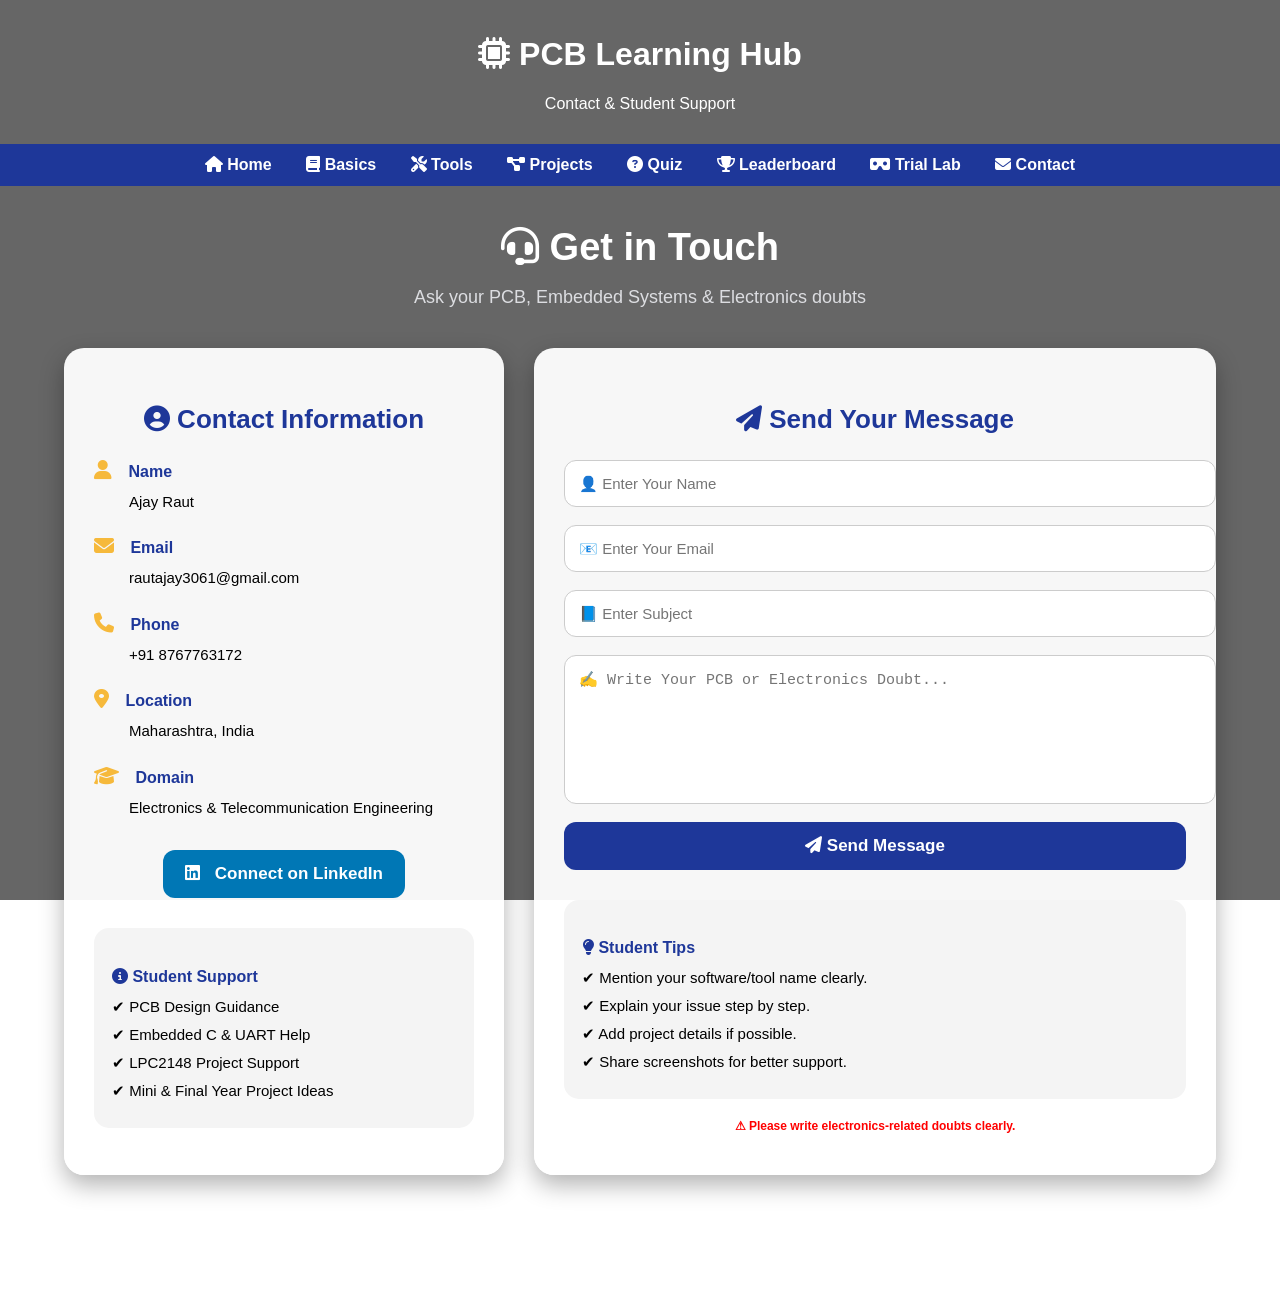
<file: contact.html>
<!DOCTYPE html>
<html lang="en">
<head>

    <meta charset="UTF-8">
    <meta name="viewport" content="width=device-width, initial-scale=1.0">

    <title>Contact - PCB Learning Hub</title>

    <!-- Main CSS -->
    <link rel="stylesheet" href="style.css">

    <!-- Font Awesome -->
    <link rel="stylesheet"
    href="https://cdnjs.cloudflare.com/ajax/libs/font-awesome/6.5.0/css/all.min.css">

    <style>

        /* ================= CONTACT PAGE ================= */

        .contact-section{
            width: 90%;
            max-width: 1200px;
            margin: 40px auto;
        }

        .contact-title{
            text-align: center;
            margin-bottom: 40px;
        }

        .contact-title h2{
            font-size: 38px;
            color: white;
            margin-bottom: 10px;
        }

        .contact-title p{
            color: #dcdde1;
            font-size: 18px;
        }

        .contact-container{
            display: flex;
            flex-wrap: wrap;
            gap: 30px;
            justify-content: center;
            align-items: stretch;
        }

        /* LEFT SIDE */

        .contact-info{
            flex: 1;
            min-width: 320px;
            max-width: 380px;
            background: rgba(255,255,255,0.95);
            color: black;
            border-radius: 20px;
            padding: 30px;
            box-shadow: 0px 10px 25px rgba(0,0,0,0.3);
        }

        .contact-info h3{
            color: #1e3799;
            margin-bottom: 25px;
            text-align: center;
            font-size: 26px;
        }

        .info-box{
            margin-bottom: 22px;
        }

        .info-box i{
            color: #f6b93b;
            font-size: 20px;
            margin-right: 12px;
        }

        .info-box span{
            font-weight: bold;
            color: #1e3799;
        }

        .info-box p{
            margin-top: 8px;
            margin-left: 35px;
            line-height: 1.7;
            font-size: 15px;
        }

        /* LINKEDIN BUTTON */

        .linkedin-box{
            margin-top: 30px;
            text-align: center;
        }

        .linkedin-btn{
            display: inline-block;
            text-decoration: none;
            background: #0077b5;
            color: white;
            padding: 14px 22px;
            border-radius: 12px;
            font-size: 17px;
            transition: 0.3s;
            font-weight: bold;
        }

        .linkedin-btn i{
            margin-right: 10px;
        }

        .linkedin-btn:hover{
            background: #005582;
            transform: translateY(-5px);
        }

        /* SUPPORT BOX */

        .support-box{
            margin-top: 30px;
            background: #f4f4f4;
            padding: 18px;
            border-radius: 15px;
        }

        .support-box h4{
            color: #1e3799;
            margin-bottom: 12px;
        }

        .support-box p{
            margin: 10px 0;
            font-size: 15px;
        }

        /* RIGHT SIDE */

        .contact-form-box{
            flex: 1;
            min-width: 320px;
            max-width: 650px;
            background: rgba(255,255,255,0.95);
            color: black;
            border-radius: 20px;
            padding: 30px;
            box-shadow: 0px 10px 25px rgba(0,0,0,0.3);
        }

        .contact-form-box h3{
            color: #1e3799;
            margin-bottom: 25px;
            text-align: center;
            font-size: 26px;
        }

        .contact-form{
            display: flex;
            flex-direction: column;
            gap: 18px;
        }

        .contact-form input,
        .contact-form textarea{
            width: 100%;
            padding: 14px;
            border-radius: 12px;
            border: 1px solid #ccc;
            font-size: 15px;
            outline: none;
            transition: 0.3s;
        }

        .contact-form input:focus,
        .contact-form textarea:focus{
            border-color: #1e3799;
            box-shadow: 0px 0px 10px rgba(30,55,153,0.3);
        }

        .contact-form textarea{
            resize: none;
        }

        .contact-form button{
            background: #1e3799;
            color: white;
            border: none;
            padding: 14px;
            border-radius: 12px;
            font-size: 17px;
            cursor: pointer;
            transition: 0.3s;
        }

        .contact-form button:hover{
            background: #0c2461;
            transform: scale(1.02);
        }

        /* STUDENT HELP */

        .student-tips{
            margin-top: 30px;
            background: #f4f4f4;
            border-radius: 15px;
            padding: 18px;
        }

        .student-tips h4{
            color: #1e3799;
            margin-bottom: 12px;
        }

        .student-tips p{
            margin: 10px 0;
            font-size: 15px;
        }

        .warning{
            margin-top: 20px;
            text-align: center;
            color: red;
            font-weight: bold;
        }

        /* RESPONSIVE */

        @media(max-width: 768px){

            .contact-title h2{
                font-size: 28px;
            }

            .contact-title p{
                font-size: 15px;
            }

            .contact-info,
            .contact-form-box{
                max-width: 100%;
            }

        }

    </style>

</head>

<body>

<!-- ================= HEADER ================= -->

<header>

    <h1>
        <i class="fas fa-microchip"></i>
        PCB Learning Hub
    </h1>

    <p>
        Contact & Student Support
    </p>

</header>

<!-- ================= NAVBAR ================= -->

<nav>

    <a href="index.html">
        <i class="fas fa-home"></i>
        Home
    </a>

    <a href="basics.html">
        <i class="fas fa-book"></i>
        Basics
    </a>

    <a href="tools.html">
        <i class="fas fa-tools"></i>
        Tools
    </a>

    <a href="project.html">
        <i class="fas fa-project-diagram"></i>
        Projects
    </a>

    <a href="quiz.html">
        <i class="fas fa-question-circle"></i>
        Quiz
    </a>

    <a href="leaderboard.html">
        <i class="fas fa-trophy"></i>
        Leaderboard
    </a>

    <a href="trial.html">
        <i class="fas fa-vr-cardboard"></i>
        Trial Lab
    </a>

    <a href="contact.html">
        <i class="fas fa-envelope"></i>
        Contact
    </a>

</nav>

<!-- ================= CONTACT SECTION ================= -->

<section class="contact-section">

    <!-- Title -->
    <div class="contact-title">

        <h2>
            <i class="fas fa-headset"></i>
            Get in Touch
        </h2>

        <p>
            Ask your PCB, Embedded Systems & Electronics doubts
        </p>

    </div>

    <!-- Main Container -->
    <div class="contact-container">

        <!-- LEFT SIDE -->
        <div class="contact-info">

            <h3>
                <i class="fas fa-user-circle"></i>
                Contact Information
            </h3>

            <div class="info-box">

                <span>
                    <i class="fas fa-user"></i>
                    Name
                </span>

                <p>Ajay Raut</p>

            </div>

            <div class="info-box">

                <span>
                    <i class="fas fa-envelope"></i>
                    Email
                </span>

                <p>rautajay3061@gmail.com</p>

            </div>

            <div class="info-box">

                <span>
                    <i class="fas fa-phone"></i>
                    Phone
                </span>

                <p>+91 8767763172</p>

            </div>

            <div class="info-box">

                <span>
                    <i class="fas fa-location-dot"></i>
                    Location
                </span>

                <p>Maharashtra, India</p>

            </div>

            <div class="info-box">

                <span>
                    <i class="fas fa-graduation-cap"></i>
                    Domain
                </span>

                <p>Electronics & Telecommunication Engineering</p>

            </div>

            <!-- LinkedIn Button -->
            <div class="linkedin-box">

                <a href="https://www.linkedin.com/in/ajayraut3061"
                target="_blank"
                class="linkedin-btn">

                    <i class="fab fa-linkedin"></i>
                    Connect on LinkedIn

                </a>

            </div>

            <!-- Support -->
            <div class="support-box">

                <h4>
                    <i class="fas fa-circle-info"></i>
                    Student Support
                </h4>

                <p>✔ PCB Design Guidance</p>

                <p>✔ Embedded C & UART Help</p>

                <p>✔ LPC2148 Project Support</p>

                <p>✔ Mini & Final Year Project Ideas</p>

            </div>

        </div>

        <!-- RIGHT SIDE -->
        <div class="contact-form-box">

            <h3>

                <i class="fas fa-paper-plane"></i>
                Send Your Message

            </h3>

            <!-- FORM -->
            <form class="contact-form"
            action="mailto:rautajay3061@gmail.com"
            method="post"
            enctype="text/plain">

                <input type="text"
                name="name"
                placeholder="👤 Enter Your Name"
                required>

                <input type="email"
                name="email"
                placeholder="📧 Enter Your Email"
                required>

                <input type="text"
                name="subject"
                placeholder="📘 Enter Subject">

                <textarea
                name="message"
                rows="7"
                placeholder="✍ Write Your PCB or Electronics Doubt..."
                required></textarea>

                <button type="submit">

                    <i class="fas fa-paper-plane"></i>
                    Send Message

                </button>

            </form>

            <!-- Student Tips -->
            <div class="student-tips">

                <h4>
                    <i class="fas fa-lightbulb"></i>
                    Student Tips
                </h4>

                <p>✔ Mention your software/tool name clearly.</p>

                <p>✔ Explain your issue step by step.</p>

                <p>✔ Add project details if possible.</p>

                <p>✔ Share screenshots for better support.</p>

            </div>

            <p class="warning">

                ⚠ Please write electronics-related doubts clearly.

            </p>

        </div>

    </div>

</section>

<!-- ================= FOOTER ================= -->

<footer>

    <p>
        © 2026 PCB Learning Hub | Created by Ajay Raut
    </p>

    <a href="privacy.html" style="color:white;">

        <i class="fas fa-shield-alt"></i>
        Privacy Policy

    </a>

</footer>

</body>
</html>
</file>
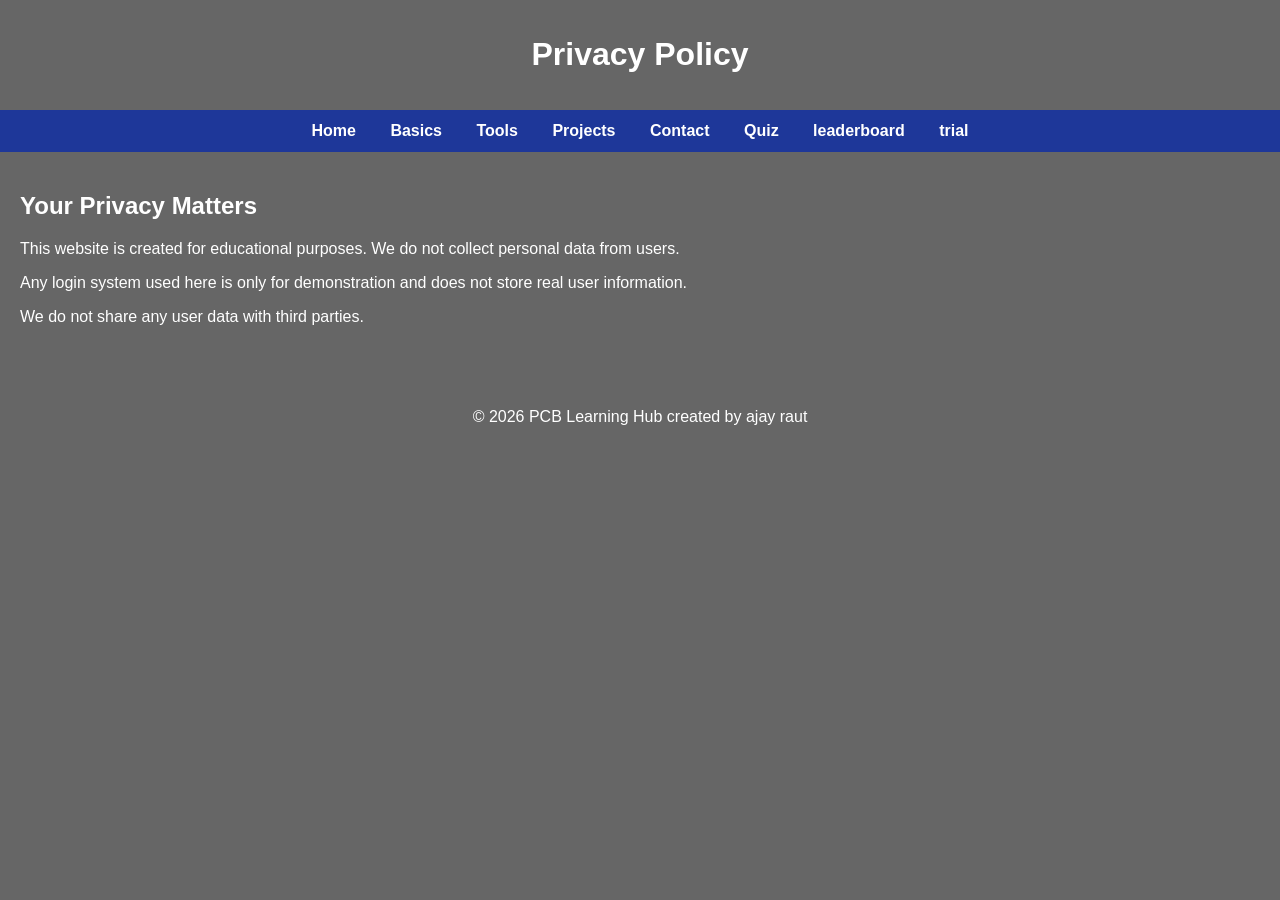
<file: privacy.html>
<!DOCTYPE html>
<html lang="en">
<head>
    <meta charset="UTF-8">
    <title>Privacy Policy</title>
    <link rel="stylesheet" href="style.css">
</head>

<body>

<header>
    <h1>Privacy Policy</h1>
</header>


    <nav>
    <a href="index.html">Home</a>
    <a href="basics.html">Basics</a>
    <a href="tools.html">Tools</a>
    <a href="project.html">Projects</a>
    <a href="contact.html">Contact</a>
    <a href="quiz.html">Quiz</a>
     <a href="leaderboard.html">leaderboard</a>
     <a href="trial.html">trial</a>
     

</nav>


<section class="section">
    <h2>Your Privacy Matters</h2>
    <p>
        This website is created for educational purposes. We do not collect
        personal data from users.
    </p>

    <p>
        Any login system used here is only for demonstration and does not
        store real user information.
    </p>

    <p>
        We do not share any user data with third parties.
    </p>
</section>

<footer>
    <p>© 2026 PCB Learning Hub created by ajay raut</p>
</footer>

</body>
</html>
</file>
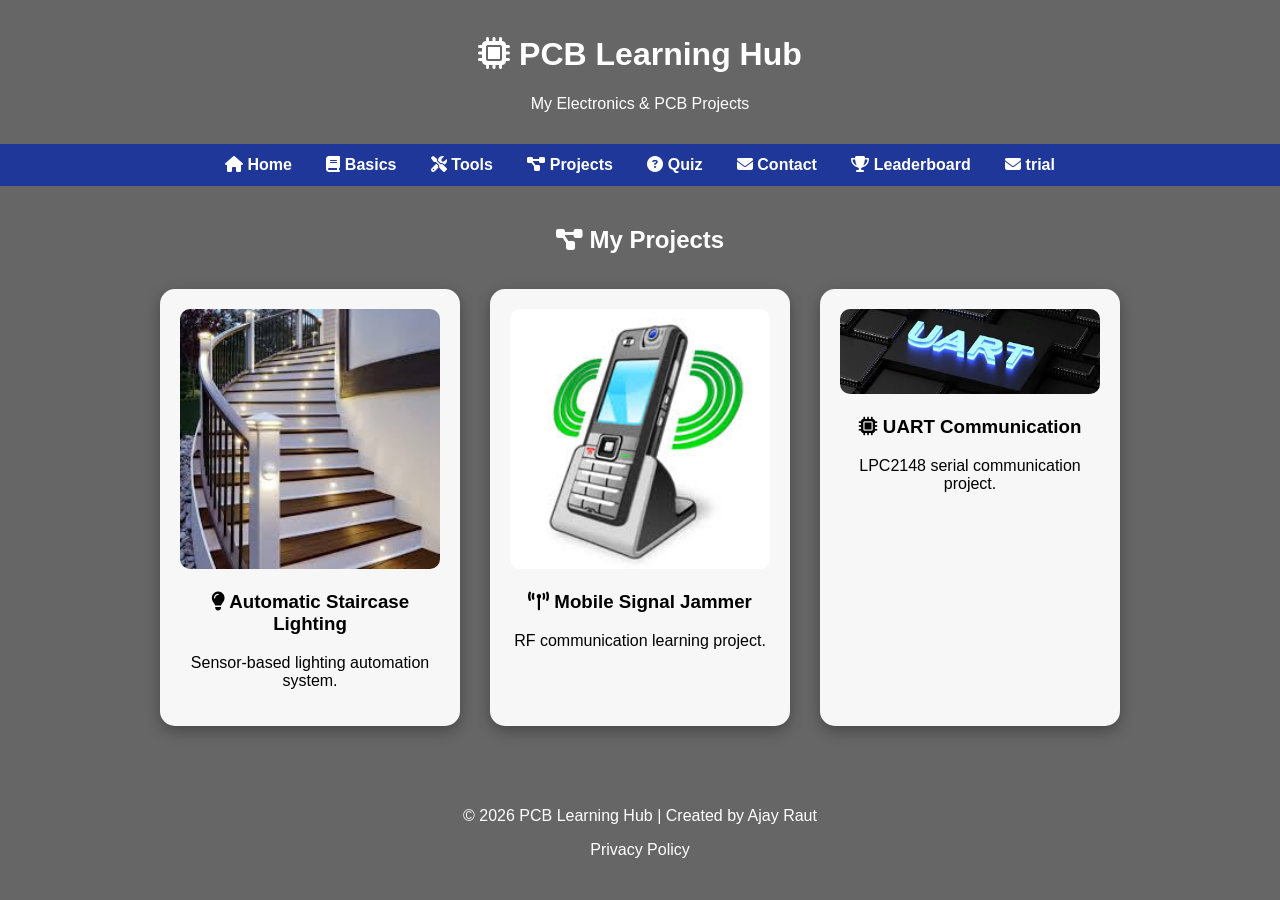
<file: project.html>
<!DOCTYPE html>
<html lang="en">

<head>

    <meta charset="UTF-8">

    <meta name="viewport"
    content="width=device-width, initial-scale=1.0">

    <title>Projects - PCB Learning Hub</title>

    <link rel="stylesheet" href="style.css">

    <!-- Font Awesome -->
    <link rel="stylesheet"
    href="https://cdnjs.cloudflare.com/ajax/libs/font-awesome/6.5.0/css/all.min.css">

    <style>

        /* ================= POPUP ================= */

        .popup{

            display:none;
            position:fixed;
            z-index:9999;
            left:0;
            top:0;
            width:100%;
            height:100%;
            overflow:auto;
            background:rgba(0,0,0,0.8);

        }

        /* Popup Box */

        .popup-content{

            background:white;
            color:black;
            width:80%;
            max-width:800px;
            margin:50px auto;
            padding:30px;
            border-radius:20px;
            position:relative;
            animation:popupAnimation 0.5s ease;

        }

        /* Animation */

        @keyframes popupAnimation{

            from{
                opacity:0;
                transform:scale(0.8);
            }

            to{
                opacity:1;
                transform:scale(1);
            }

        }

        /* Close Button */

        .close{

            position:absolute;
            right:20px;
            top:10px;
            font-size:35px;
            color:red;
            cursor:pointer;
            transition:0.3s;

        }

        .close:hover{

            transform:rotate(90deg);
            color:darkred;

        }

        /* Popup Heading */

        .popup-content h2{

            color:#1e3799;

        }

        /* Popup List */

        .popup-content ul{

            line-height:2;

        }

        /* Popup Image */

        .popup-content img{

            width:100%;
            border-radius:15px;
            margin-bottom:20px;

        }

        /* Project Cards */

        .card{

            cursor:pointer;
            transition:0.4s;

        }

        .card:hover{

            transform:translateY(-10px);

        }

        /* Mobile Responsive */

        @media(max-width:768px){

            .popup-content{

                width:95%;

            }

        }

    </style>

</head>

<body>

<!-- ================= HEADER ================= -->

<header>

    <h1>

        <i class="fas fa-microchip"></i>
        PCB Learning Hub

    </h1>

    <p>

        My Electronics & PCB Projects

    </p>

</header>

<!-- ================= NAVBAR ================= -->

<nav>

    <a href="index.html">
        <i class="fas fa-home"></i>
        Home
    </a>

    <a href="basics.html">
        <i class="fas fa-book"></i>
        Basics
    </a>

    <a href="tools.html">
        <i class="fas fa-tools"></i>
        Tools
    </a>

    <a href="project.html">
        <i class="fas fa-project-diagram"></i>
        Projects
    </a>

    <a href="quiz.html">
        <i class="fas fa-question-circle"></i>
        Quiz
    </a>

    <a href="contact.html">
        <i class="fas fa-envelope"></i>
        Contact
    </a>

    <a href="leaderboard.html">
        <i class="fas fa-trophy"></i>
        Leaderboard
    </a>
    <a href="trial.html">
        <i class="fas fa-envelope"></i>
        trial
    </a>

</nav>

<!-- ================= PROJECT SECTION ================= -->

<section class="section">

    <h2 style="text-align:center;">

        <i class="fas fa-project-diagram"></i>
        My Projects

    </h2>

    <div class="container">

        <!-- Staircase -->

        <div class="card"
        onclick="openPopup('stairs')">

            <img src="staircase.jpg">

            <h3>

                <i class="fas fa-lightbulb"></i>
                Automatic Staircase Lighting

            </h3>

            <p>

                Sensor-based lighting automation system.

            </p>

        </div>

        <!-- Jammer -->

        <div class="card"
        onclick="openPopup('jammer')">

            <img src="jammer.jpg">

            <h3>

                <i class="fas fa-broadcast-tower"></i>
                Mobile Signal Jammer

            </h3>

            <p>

                RF communication learning project.

            </p>

        </div>

        <!-- UART -->

        <div class="card"
        onclick="openPopup('uart')">

            <img src="uart.jpg">

            <h3>

                <i class="fas fa-microchip"></i>
                UART Communication

            </h3>

            <p>

                LPC2148 serial communication project.

            </p>

        </div>

    </div>

</section>

<!-- ================= POPUP ================= -->

<div id="popup" class="popup">

    <div class="popup-content">

        <!-- Close -->

        <span class="close"
        onclick="closePopup()">

            &times;

        </span>

        <!-- Dynamic Content -->

        <div id="popupData"></div>

    </div>

</div>

<!-- ================= FOOTER ================= -->

<footer>

    <p>

        © 2026 PCB Learning Hub |
        Created by Ajay Raut

    </p>

    <a href="privacy.html"
    style="color:white;">

        Privacy Policy

    </a>

</footer>

<!-- ================= JAVASCRIPT ================= -->

<script>

    function openPopup(project){

        const popup =
        document.getElementById("popup");

        const popupData =
        document.getElementById("popupData");

        popup.style.display = "block";

        let content = "";

        // ================= STAIRCASE =================

        if(project === "stairs"){

            content = `

            <img src="staircase.jpg">

            <h2>
            <i class="fas fa-lightbulb"></i>
            Automatic Staircase Lighting
            </h2>

            <p>
            This project automatically controls
            staircase lights using sensors.
            </p>

            <h3>Components Used</h3>

            <ul>

                <li>IR Sensors</li>
                <li>Relay Module</li>
                <li>LED Lights</li>
                <li>Power Supply</li>

            </ul>

            <h3>Working</h3>

            <p>
            Sensors detect human movement and
            automatically switch ON/OFF lights.
            </p>

            <h3>Advantages</h3>

            <ul>

                <li>Energy Saving</li>
                <li>Automatic Operation</li>
                <li>Low Maintenance</li>

            </ul>

            `;

        }

        // ================= JAMMER =================

        else if(project === "jammer"){

            content = `

            <img src="jammer.jpg">

            <h2>
            <i class="fas fa-broadcast-tower"></i>
            Mobile Signal Jammer
            </h2>

            <p>
            RF communication learning project
            for educational purpose.
            </p>

            <h3>Components Used</h3>

            <ul>

                <li>RF Oscillator</li>
                <li>Transistors</li>
                <li>Capacitors</li>
                <li>Antenna</li>

            </ul>

            <h3>Working</h3>

            <p>
            Generates RF signals to interfere
            with communication frequencies.
            </p>

            <h3>Applications</h3>

            <ul>

                <li>RF Learning</li>
                <li>Communication Study</li>
                <li>Electronics Research</li>

            </ul>

            `;

        }

        // ================= UART =================

        else if(project === "uart"){

            content = `

            <img src="uart.jpg">

            <h2>
            <i class="fas fa-microchip"></i>
            UART Communication using LPC2148
            </h2>

            <p>
            Serial communication project
            using UART protocol.
            </p>

            <h3>Components Used</h3>

            <ul>

                <li>LPC2148</li>
                <li>MAX232 IC</li>
                <li>USB to TTL Converter</li>
                <li>Embedded C</li>

            </ul>

            <h3>Working</h3>

            <p>
            UART transmits serial data using
            TX and RX pins with baud rate setup.
            </p>

            <h3>Features</h3>

            <ul>

                <li>Serial Communication</li>
                <li>Data Transmission</li>
                <li>Terminal Communication</li>

            </ul>

            `;

        }

        popupData.innerHTML = content;

    }

    // ================= CLOSE POPUP =================

    function closePopup(){

        document.getElementById("popup")
        .style.display = "none";

    }

    // ================= OUTSIDE CLICK CLOSE =================

    window.onclick = function(event){

        const popup =
        document.getElementById("popup");

        if(event.target == popup){

            popup.style.display = "none";

        }

    }

</script>

</body>
</html>
</file>
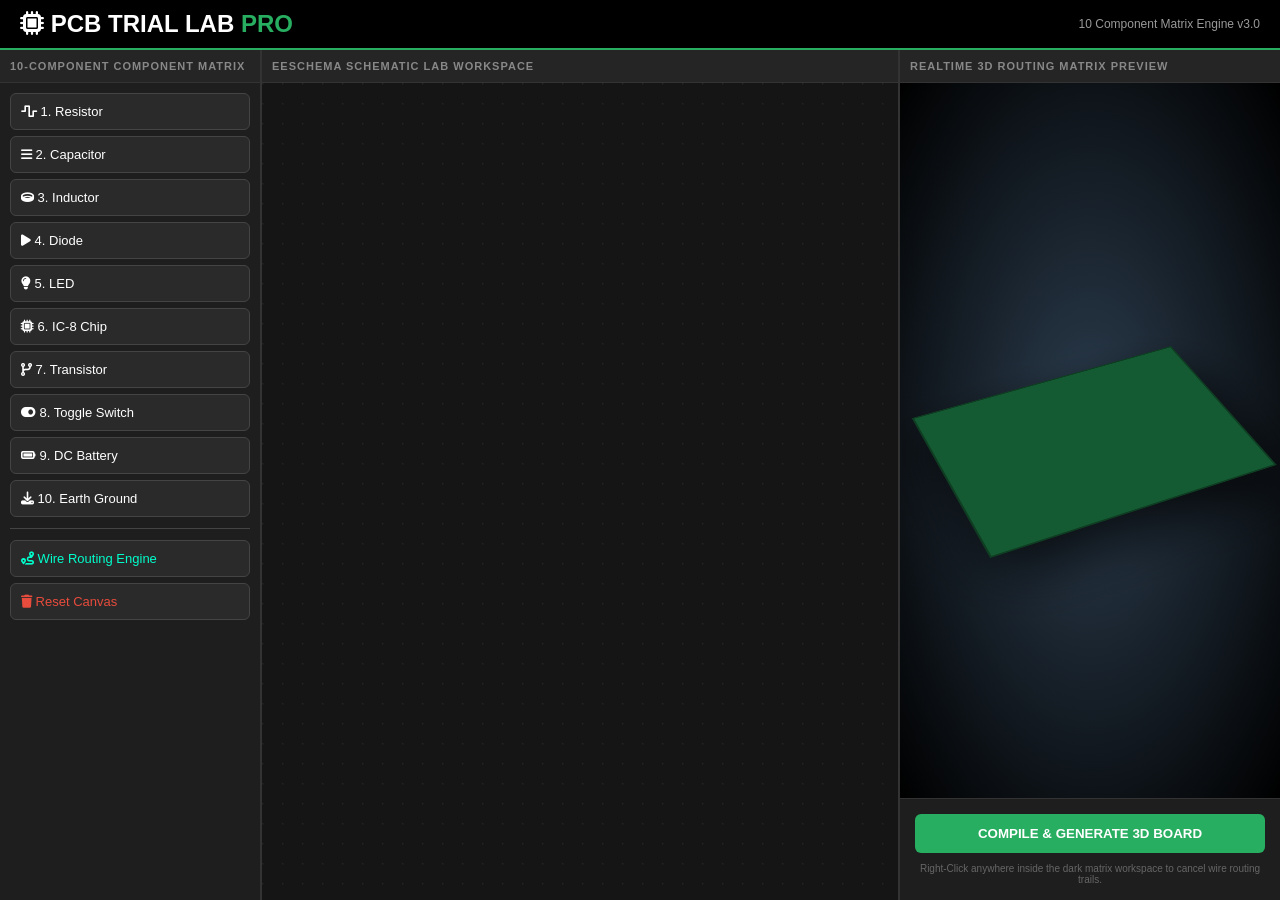
<file: trial.html>
<!DOCTYPE html>
<html lang="en">
<head>
    <meta charset="UTF-8">
    <meta name="viewport" content="width=device-width, initial-scale=1.0">
    <title>PCB Lab Pro - 10 Component Dynamic Engine</title>
    <link rel="stylesheet" href="https://cdnjs.cloudflare.com/ajax/libs/font-awesome/6.5.0/css/all.min.css">
    <style>
        :root {
            --bg: #121212;
            --panel: #1e1e1e;
            --accent: #27ae60;
            --wire: #00ffcc;
            --pcb-green: #145a32;
            --gold: #f1c40f;
        }

        * { margin: 0; padding: 0; box-sizing: border-box; }
        body { font-family: 'Inter', sans-serif; background: var(--bg); color: #fff; overflow: hidden; }

        .app-container { display: flex; flex-direction: column; height: 100vh; }
        header { background: #000; padding: 10px 20px; border-bottom: 2px solid var(--accent); display: flex; justify-content: space-between; align-items: center;}

        .main-layout { display: grid; grid-template-columns: 260px 1fr 380px; flex-grow: 1; overflow: hidden; background: #333; gap: 2px; }

        /* Panels */
        .panel { background: var(--panel); display: flex; flex-direction: column; position: relative; overflow: hidden; }
        .panel-header { background: #252525; padding: 10px; font-size: 11px; font-weight: bold; letter-spacing: 1px; color: #888; border-bottom: 1px solid #333; }

        /* Toolbar */
        .toolbar { padding: 10px; display: flex; flex-direction: column; gap: 6px; overflow-y: auto; flex-grow: 1; }
        .t-btn { 
            background: #2a2a2a; border: 1px solid #444; color: white; padding: 10px; 
            border-radius: 6px; cursor: pointer; text-align: left; transition: 0.2s; font-size: 13px;
        }
        .t-btn:hover { border-color: var(--accent); background: #333; }
        .t-btn.active { background: var(--accent); border-color: #fff; }

        /* Editor */
        .editor-space { background: #151515; position: relative; cursor: crosshair; overflow: hidden; }
        #schematic { width: 100%; height: 100%; }

        /* 3D Stage */
        .stage-3d { 
            flex-grow: 1; display: flex; align-items: center; justify-content: center; 
            perspective: 1200px; background: radial-gradient(#2c3e50, #000); overflow: hidden;
        }
        .pcb-canvas-3d {
            width: 300px; height: 220px; background: var(--pcb-green);
            transform-style: preserve-3d; transform: rotateX(50deg) rotateZ(-25deg);
            transition: transform 0.8s cubic-bezier(0.2, 0.8, 0.2, 1);
            position: relative; box-shadow: 0 30px 60px rgba(0,0,0,0.7);
            border: 2px solid #0e3d22;
        }

        /* 3D Components Styling */
        .comp-3d { position: absolute; transform-style: preserve-3d; min-width: 8px; min-height: 8px; border-radius: 2px; }
        .resistor-3d { background: #d35400; height: 6px; width: 20px; box-shadow: 0 3px 5px #000; }
        .capacitor-3d { background: #3498db; height: 12px; width: 12px; border-radius: 50%; box-shadow: 0 4px 6px #000; }
        .inductor-3d { background: #2c3e50; height: 8px; width: 16px; border: 1px solid #7f8c8d; }
        .diode-3d { background: #111; height: 6px; width: 14px; border-right: 4px solid #bdc3c7; }
        .led-3d { width: 10px; height: 10px; background: #e74c3c; border-radius: 50%; box-shadow: 0 0 15px #e74c3c; }
        .ic-3d { background: #1a1a1a; border: 1px solid #333; box-shadow: 0 5px 10px #000; color: #fff; font-size: 7px; display: flex; align-items: center; justify-content: center; width: 32px; height: 24px; }
        .transistor-3d { background: #222; width: 12px; height: 12px; border-radius: 50% 50% 0 0; border-bottom: 3px solid #7f8c8d; }
        .switch-3d { background: #7f8c8d; width: 14px; height: 14px; border: 2px solid #d63031; }
        .battery-3d { background: #f1c40f; width: 22px; height: 12px; border-left: 3px solid #111; }
        .gnd-3d { background: #7f8c8d; width: 8px; height: 4px; border-radius: 0; }
        
        .trace-3d { position: absolute; background: var(--gold); height: 2px; opacity: 0.7; box-shadow: 0 0 2px var(--gold); transform-origin: 0 50%; }

        .footer-tools { padding: 15px; border-top: 1px solid #333; }
        .gen-btn { width: 100%; background: var(--accent); color: white; border: none; padding: 12px; border-radius: 6px; font-weight: bold; cursor: pointer; }
        .gen-btn:active { transform: scale(0.98); }
    </style>
</head>
<body>

<div class="app-container">
    <header>
        <h2><i class="fas fa-microchip"></i> PCB TRIAL LAB <span style="color:var(--accent)">PRO</span></h2>
        <div style="font-size: 12px; opacity: 0.6;">10 Component Matrix Engine v3.0</div>
    </header>

    <div class="main-layout">
        <!-- Tools System Matrix -->
        <div class="panel">
            <div class="panel-header">10-COMPONENT COMPONENT MATRIX</div>
            <div class="toolbar">
                <button class="t-btn" id="t-resistor" onclick="setTool('resistor')"><i class="fas fa-wave-square"></i> 1. Resistor</button>
                <button class="t-btn" id="t-capacitor" onclick="setTool('capacitor')"><i class="fas fa-bars"></i> 2. Capacitor</button>
                <button class="t-btn" id="t-inductor" onclick="setTool('inductor')"><i class="fas fa-ring"></i> 3. Inductor</button>
                <button class="t-btn" id="t-diode" onclick="setTool('diode')"><i class="fas fa-play"></i> 4. Diode</button>
                <button class="t-btn" id="t-led" onclick="setTool('led')"><i class="fas fa-lightbulb"></i> 5. LED</button>
                <button class="t-btn" id="t-ic" onclick="setTool('ic')"><i class="fas fa-microchip"></i> 6. IC-8 Chip</button>
                <button class="t-btn" id="t-transistor" onclick="setTool('transistor')"><i class="fas fa-code-branch"></i> 7. Transistor</button>
                <button class="t-btn" id="t-switch" onclick="setTool('switch')"><i class="fas fa-toggle-on"></i> 8. Toggle Switch</button>
                <button class="t-btn" id="t-battery" onclick="setTool('battery')"><i class="fas fa-battery-full"></i> 9. DC Battery</button>
                <button class="t-btn" id="t-gnd" onclick="setTool('gnd')"><i class="fas fa-download"></i> 10. Earth Ground</button>
                <hr style="border:0; border-top:1px solid #444; margin: 5px 0;">
                <button class="t-btn" id="t-wire" onclick="setTool('wire')" style="color:var(--wire)"><i class="fas fa-route"></i> Wire Routing Engine</button>
                <button class="t-btn" onclick="clearSheet()" style="color:#e74c3c"><i class="fas fa-trash"></i> Reset Canvas</button>
            </div>
        </div>

        <!-- Schematic Canvas Workspace -->
        <div class="panel editor-space">
            <div class="panel-header">EESCHEMA SCHEMATIC LAB WORKSPACE</div>
            <canvas id="schematic"></canvas>
        </div>

        <!-- Realtime Object Oriented 3D Spatial Engine -->
        <div class="panel">
            <div class="panel-header">REALTIME 3D ROUTING MATRIX PREVIEW</div>
            <div class="stage-3d">
                <div class="pcb-canvas-3d" id="pcb3d"></div>
            </div>
            <div class="footer-tools">
                <button class="gen-btn" onclick="generate3D()">COMPILE & GENERATE 3D BOARD</button>
                <p style="font-size: 10px; color:#666; margin-top:10px; text-align:center;">
                    Right-Click anywhere inside the dark matrix workspace to cancel wire routing trails.
                </p>
            </div>
        </div>
    </div>
</div>

<script>
    const canvas = document.getElementById('schematic');
    const ctx = canvas.getContext('2d');
    const pcb3d = document.getElementById('pcb3d');
    
    let currentTool = null;
    let components = [];
    let wires = [];
    let wireStart = null;
    let mouse = { x: 0, y: 0 };
    const GRID = 20;

    function init() {
        canvas.width = canvas.offsetWidth;
        canvas.height = canvas.offsetHeight;
        renderLoop();
    }
    window.addEventListener('resize', init);
    init();

    function setTool(tool) {
        currentTool = tool;
        wireStart = null;
        document.querySelectorAll('.t-btn').forEach(b => b.classList.remove('active'));
        if(tool) document.getElementById('t-' + tool).classList.add('active');
    }

    canvas.addEventListener('mousemove', (e) => {
        const rect = canvas.getBoundingClientRect();
        mouse.x = Math.round((e.clientX - rect.left) / GRID) * GRID;
        mouse.y = Math.round((e.clientY - rect.top) / GRID) * GRID;
    });

    canvas.addEventListener('mousedown', (e) => {
        if (!currentTool) return;
        if (e.button === 2) return; 

        if (currentTool === 'wire') {
            if (!wireStart) {
                wireStart = { ...mouse };
            } else {
                wires.push({ x1: wireStart.x, y1: wireStart.y, x2: mouse.x, y2: mouse.y });
                wireStart = { ...mouse }; 
            }
        } else {
            components.push({ type: currentTool, x: mouse.x, y: mouse.y });
        }
    });

    canvas.addEventListener('contextmenu', (e) => {
        e.preventDefault();
        wireStart = null;
    });

    function drawSchematic() {
        ctx.clearRect(0, 0, canvas.width, canvas.height);
        
        // Matrix Render Engine Dot Grid
        ctx.fillStyle = '#252525';
        for(let x=0; x<canvas.width; x+=GRID) {
            for(let y=0; y<canvas.height; y+=GRID) {
                ctx.fillRect(x, y, 1.5, 1.5);
            }
        }

        // Connective System Wires
        ctx.strokeStyle = '#00ffcc';
        ctx.lineWidth = 2.5;
        wires.forEach(w => {
            ctx.beginPath();
            ctx.moveTo(w.x1, w.y1);
            ctx.lineTo(w.x2, w.y2);
            ctx.stroke();
        });

        // Dynamic Vector Wire Prediction
        if (wireStart) {
            ctx.strokeStyle = 'rgba(0, 255, 204, 0.4)';
            ctx.lineWidth = 2;
            ctx.setLineDash([4, 4]);
            ctx.beginPath();
            ctx.moveTo(wireStart.x, wireStart.y);
            ctx.lineTo(mouse.x, mouse.y);
            ctx.stroke();
            ctx.setLineDash([]);
        }

        // Global Component Render Call
        components.forEach(c => drawComp(c.type, c.x, c.y, 1.0));
        if(currentTool && currentTool !== 'wire') drawComp(currentTool, mouse.x, mouse.y, 0.4);
    }

    // Schematic Vector Symbol Graphics Engine
    function drawComp(type, x, y, alpha) {
        ctx.globalAlpha = alpha;
        ctx.lineWidth = 2;
        ctx.textBaseline = "middle";
        
        switch(type) {
            case 'resistor':
                ctx.strokeStyle = '#f1c40f';
                ctx.beginPath(); ctx.moveTo(x-20, y); ctx.lineTo(x-12, y);
                for(let i=0; i<4; i++) ctx.lineTo(x-8+(i*4), y+(i%2?5:-5));
                ctx.lineTo(x+12, y); ctx.lineTo(x+20, y); ctx.stroke();
                break;
            case 'capacitor':
                ctx.strokeStyle = '#3498db';
                ctx.beginPath(); ctx.moveTo(x-20, y); ctx.lineTo(x-4, y); 
                ctx.moveTo(x+4, y); ctx.lineTo(x+20, y);
                ctx.moveTo(x-4, y-10); ctx.lineTo(x-4, y+10);
                ctx.moveTo(x+4, y-10); ctx.lineTo(x+4, y+10); ctx.stroke();
                break;
            case 'inductor':
                ctx.strokeStyle = '#e67e22';
                ctx.beginPath(); ctx.moveTo(x-20, y); ctx.lineTo(x-15, y);
                for(let i=0; i<3; i++) ctx.arc(x-10+(i*10), y, 5, Math.PI, 0, true);
                ctx.lineTo(x+20, y); ctx.stroke();
                break;
            case 'diode':
                ctx.strokeStyle = '#9b59b6';
                ctx.beginPath(); ctx.moveTo(x-20, y); ctx.lineTo(x+20, y);
                ctx.moveTo(x-6, y-8); ctx.lineTo(x-6, y+8); ctx.lineTo(x+6, y); ctx.closePath();
                ctx.moveTo(x+6, y-8); ctx.lineTo(x+6, y+8); ctx.stroke();
                break;
            case 'led':
                ctx.strokeStyle = '#e74c3c';
                ctx.beginPath(); ctx.arc(x, y, 8, 0, Math.PI*2); ctx.stroke();
                ctx.beginPath(); ctx.moveTo(x-4, y-4); ctx.lineTo(x+4, y+4); ctx.moveTo(x+4, y-4); ctx.lineTo(x-4, y+4); ctx.stroke();
                break;
            case 'ic':
                ctx.fillStyle = '#2c3e50'; ctx.fillRect(x-20, y-15, 40, 30);
                ctx.strokeStyle = '#fff'; ctx.strokeRect(x-20, y-15, 40, 30);
                ctx.fillStyle = "#fff"; ctx.font = "7px monospace"; ctx.fillText("IC-8", x-8, y);
                break;
            case 'transistor':
                ctx.strokeStyle = '#1abc9c';
                ctx.beginPath(); ctx.moveTo(x-20, y); ctx.lineTo(x-5, y);
                ctx.moveTo(x-5, y-10); ctx.lineTo(x-5, y+10);
                ctx.moveTo(x-5, y-5); ctx.lineTo(x+10, y-12);
                ctx.moveTo(x-5, y+5); ctx.lineTo(x+10, y+12); ctx.stroke();
                break;
            case 'switch':
                ctx.strokeStyle = '#d63031';
                ctx.beginPath(); ctx.moveTo(x-20, y); ctx.lineTo(x-10, y);
                ctx.moveTo(x+10, y); ctx.lineTo(x+20, y);
                ctx.moveTo(x-10, y); ctx.lineTo(x+8, y-8); ctx.stroke();
                break;
            case 'battery':
                ctx.strokeStyle = '#f1c40f';
                ctx.beginPath(); ctx.moveTo(x-20, y); ctx.lineTo(x-5, y); ctx.moveTo(x+5, y); ctx.lineTo(x+20, y);
                ctx.moveTo(x-5, y-12); ctx.lineTo(x-5, y+12);
                ctx.moveTo(x+5, y-6); ctx.lineTo(x+5, y+6); ctx.stroke();
                break;
            case 'gnd':
                ctx.strokeStyle = '#7f8c8d';
                ctx.beginPath(); ctx.moveTo(x, y); ctx.lineTo(x, y+8);
                ctx.moveTo(x-10, y+8); ctx.lineTo(x+10, y+8);
                ctx.moveTo(x-6, y+12); ctx.lineTo(x+6, y+12);
                ctx.moveTo(x-2, y+16); ctx.lineTo(x+2, y+16); ctx.stroke();
                break;
        }
        ctx.globalAlpha = 1.0;
    }

    // Dynamic Spatial Data Compiler Engine to Translate Vector Objects into 3D Solid Planes
    function generate3D() {
        pcb3d.innerHTML = ''; 
        
        const scaleX = 300 / canvas.width;
        const scaleY = 220 / canvas.height;

        // Traces compilation
        wires.forEach(w => {
            const dist = Math.sqrt(Math.pow(w.x2-w.x1, 2) + Math.pow(w.y2-w.y1, 2));
            const angle = Math.atan2(w.y2-w.y1, w.x2-w.x1);
            
            const trace = document.createElement('div');
            trace.className = 'trace-3d';
            trace.style.width = (dist * scaleX) + 'px';
            trace.style.left = (w.x1 * scaleX) + 'px';
            trace.style.top = (w.y1 * scaleY) + 'px';
            trace.style.transform = `rotate(${angle}rad)`;
            pcb3d.appendChild(trace);
        });

        // Object Elements Component compilation
        components.forEach(c => {
            const el = document.createElement('div');
            el.className = `comp-3d ${c.type}-3d`;
            el.style.left = (c.x * scaleX - 6) + 'px';
            el.style.top = (c.y * scaleY - 3) + 'px';
            
            if(c.type === 'ic') {
                el.innerText = 'MCU';
                el.style.left = (c.x * scaleX - 16) + 'px';
                el.style.top = (c.y * scaleY - 12) + 'px';
            }
            pcb3d.appendChild(el);
        });

        // Matrix Sweep Kinetic Translation System
        pcb3d.style.transform = 'rotateX(50deg) rotateZ(335deg) scale(1.1)';
        setTimeout(() => {
            pcb3d.style.transform = 'rotateX(50deg) rotateZ(-25deg) scale(1)';
        }, 500);
    }

    function clearSheet() {
        components = [];
        wires = [];
        pcb3d.innerHTML = '';
        setTool(null);
    }

    function renderLoop() {
        drawSchematic();
        requestAnimationFrame(renderLoop);
    }
</script>

</body>
</html>
</file>
<file: style.css>
/* Smooth scroll */
html {
    scroll-behavior: smooth;
}

/* Body with background image + overlay */
body {
    margin: 0;
    font-family: Arial, sans-serif;
    color: white;
    background: url('https://images.unsplash.com/photo-1518770660439-4636190af475') no-repeat center center/cover;
}

/* Dark overlay */
body::before {
    content: "";
    position: fixed;
    width: 100%;
    height: 100%;
    background: rgba(0, 0, 0, 0.6);
    top: 0;
    left: 0;
    z-index: -1;
}

/* Header */
header {
    text-align: center;
    padding: 15px;
}

/* Navbar */
nav {
    background-color: #1e3799;
    padding: 12px;
    text-align: center;
    position: sticky;
    top: 0;
    z-index: 1000;
}

/* Navbar links */
nav a {
    color: white;
    margin: 0 15px;
    text-decoration: none;
    font-weight: bold;
    transition: 0.3s;
}

/* Navbar hover */
nav a:hover {
    color: #f6b93b;
}

/* Hero */
.hero {
    text-align: center;
    padding: 50px;
    animation: fadeIn 2s ease-in;
}

/* Sections */
.section {
    padding: 20px;
}

/* Container */
.container {
    display: flex;
    flex-wrap: wrap;
    justify-content: center;
}

/* Cards */
.card {
    background: rgba(255, 255, 255, 0.95);
    color: black;
    width: 260px;
    margin: 15px;
    padding: 20px;
    border-radius: 15px;
    text-align: center; /* 🔥 center content */
    overflow: hidden;
    box-shadow: 0px 5px 15px rgba(0,0,0,0.3);
    transition: transform 0.3s, box-shadow 0.3s;
    cursor: pointer;
}

/* 🔥 ICON STYLE */
.icon {
    font-size: 40px;
    color: #1e3799;
    margin-bottom: 10px;
    display: block;
    transition: transform 0.3s;
}

/* Icon hover animation */
.card:hover .icon {
    transform: scale(1.2);
}

/* Card image */
.card img {
    width: 100%;
    border-radius: 10px;
    transition: transform 0.4s ease;
}

/* Image zoom */
.card:hover img {
    transform: scale(1.1);
}

/* Card hover */
.card:hover {
    transform: translateY(-8px);
    box-shadow: 0px 10px 25px rgba(0,0,0,0.4);
}

/* Button */
button {
    background-color: #f6b93b;
    color: black;
    padding: 12px 20px;
    border: none;
    border-radius: 25px;
    cursor: pointer;
    font-weight: bold;
    transition: 0.3s;
}

button:hover {
    background-color: white;
}

/* Login section */
.login-section {
    display: flex;
    justify-content: center;
    align-items: center;
    height: 70vh;
}

/* Login box */
.login-box {
    width: 300px;
    padding: 25px;
    background: white;
    color: black;
    text-align: center;
    border-radius: 15px;
    box-shadow: 0px 5px 15px rgba(0,0,0,0.3);
}

/* Inputs */
.login-box input {
    width: 90%;
    padding: 10px;
    margin: 10px 0;
    border-radius: 5px;
    border: 1px solid #ccc;
}

/* Login button */
.login-box button {
    width: 100%;
}

/* Warning text */
.warning {
    font-size: 12px;
    color: red;
    margin-top: 10px;
}

/* Footer */
footer {
    text-align: center;
    padding: 10px;
    margin-top: 20px;
}

footer a {
    color: white;
    text-decoration: none;
}

footer a:hover {
    text-decoration: underline;
}

/* Animation */
@keyframes fadeIn {
    from {
        opacity: 0;
        transform: translateY(20px);
    }
    to {
        opacity: 1;
        transform: translateY(0);
    }
}
</file>
